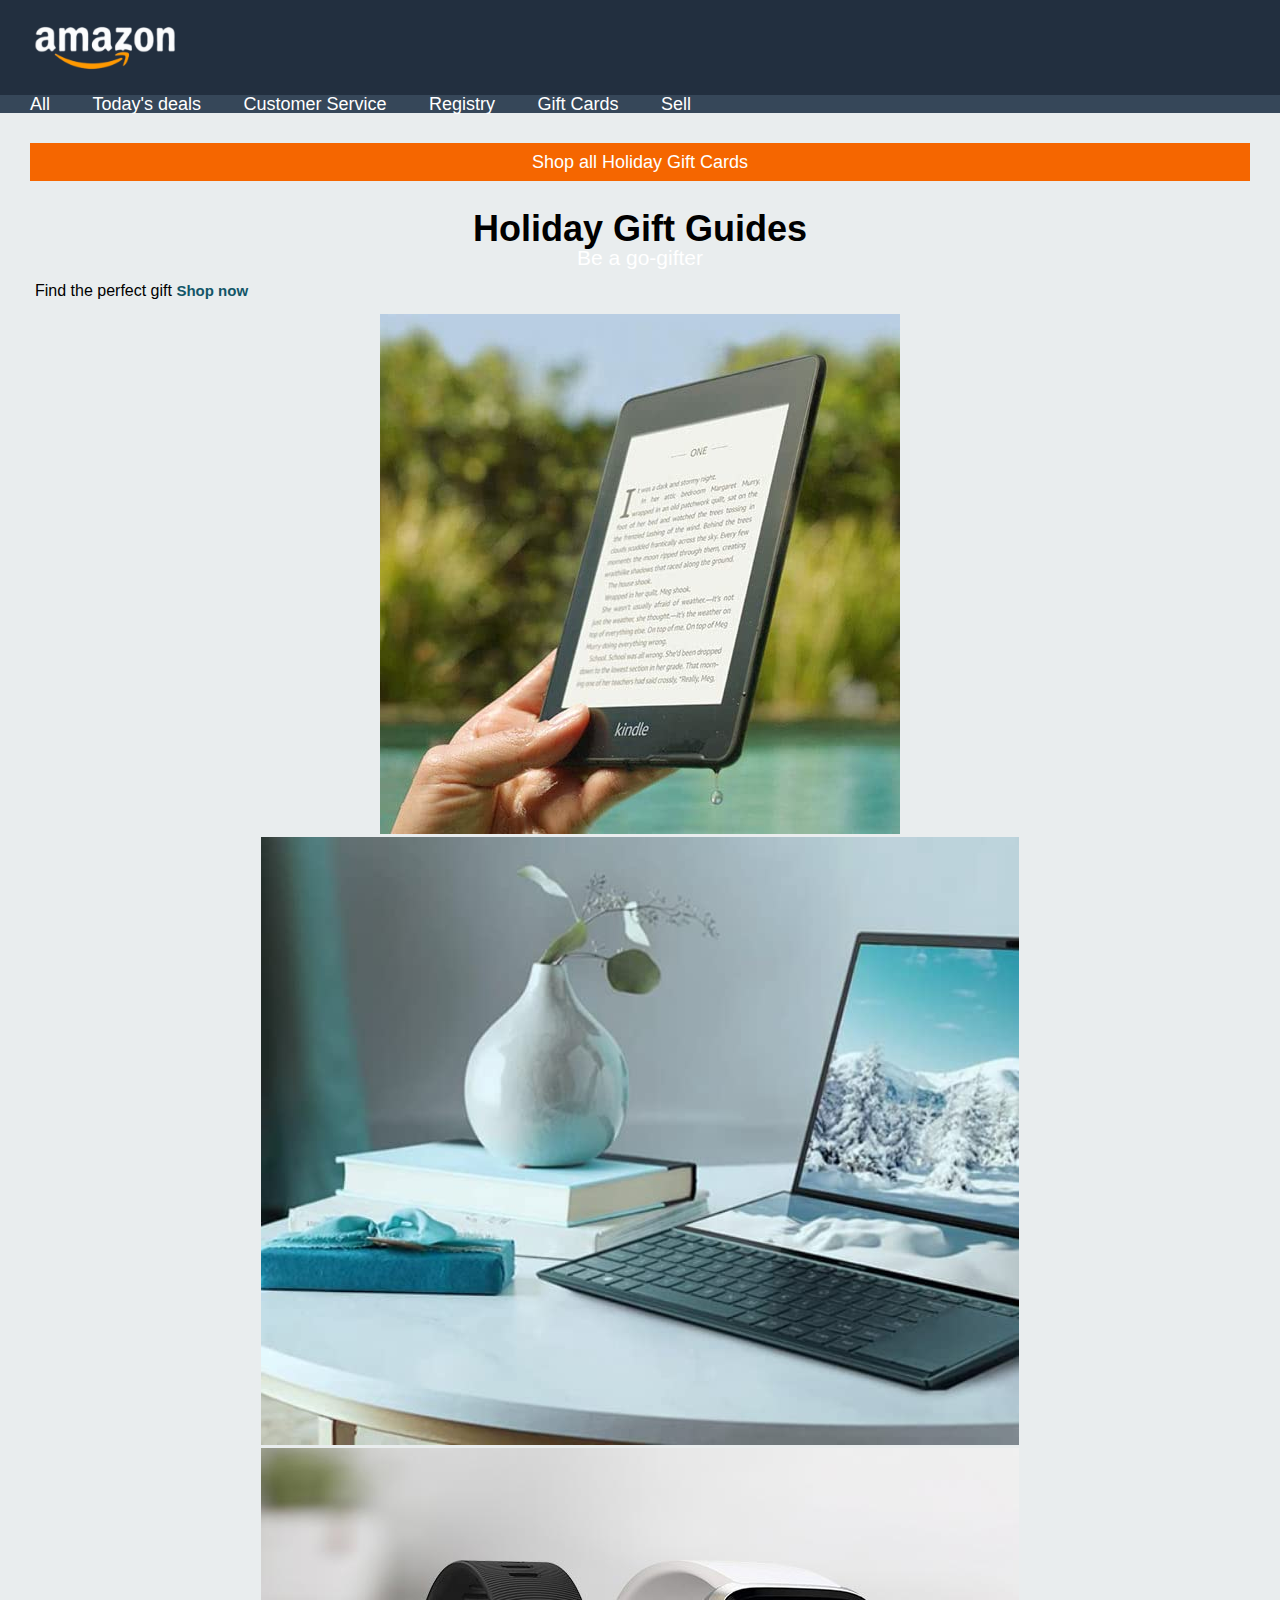
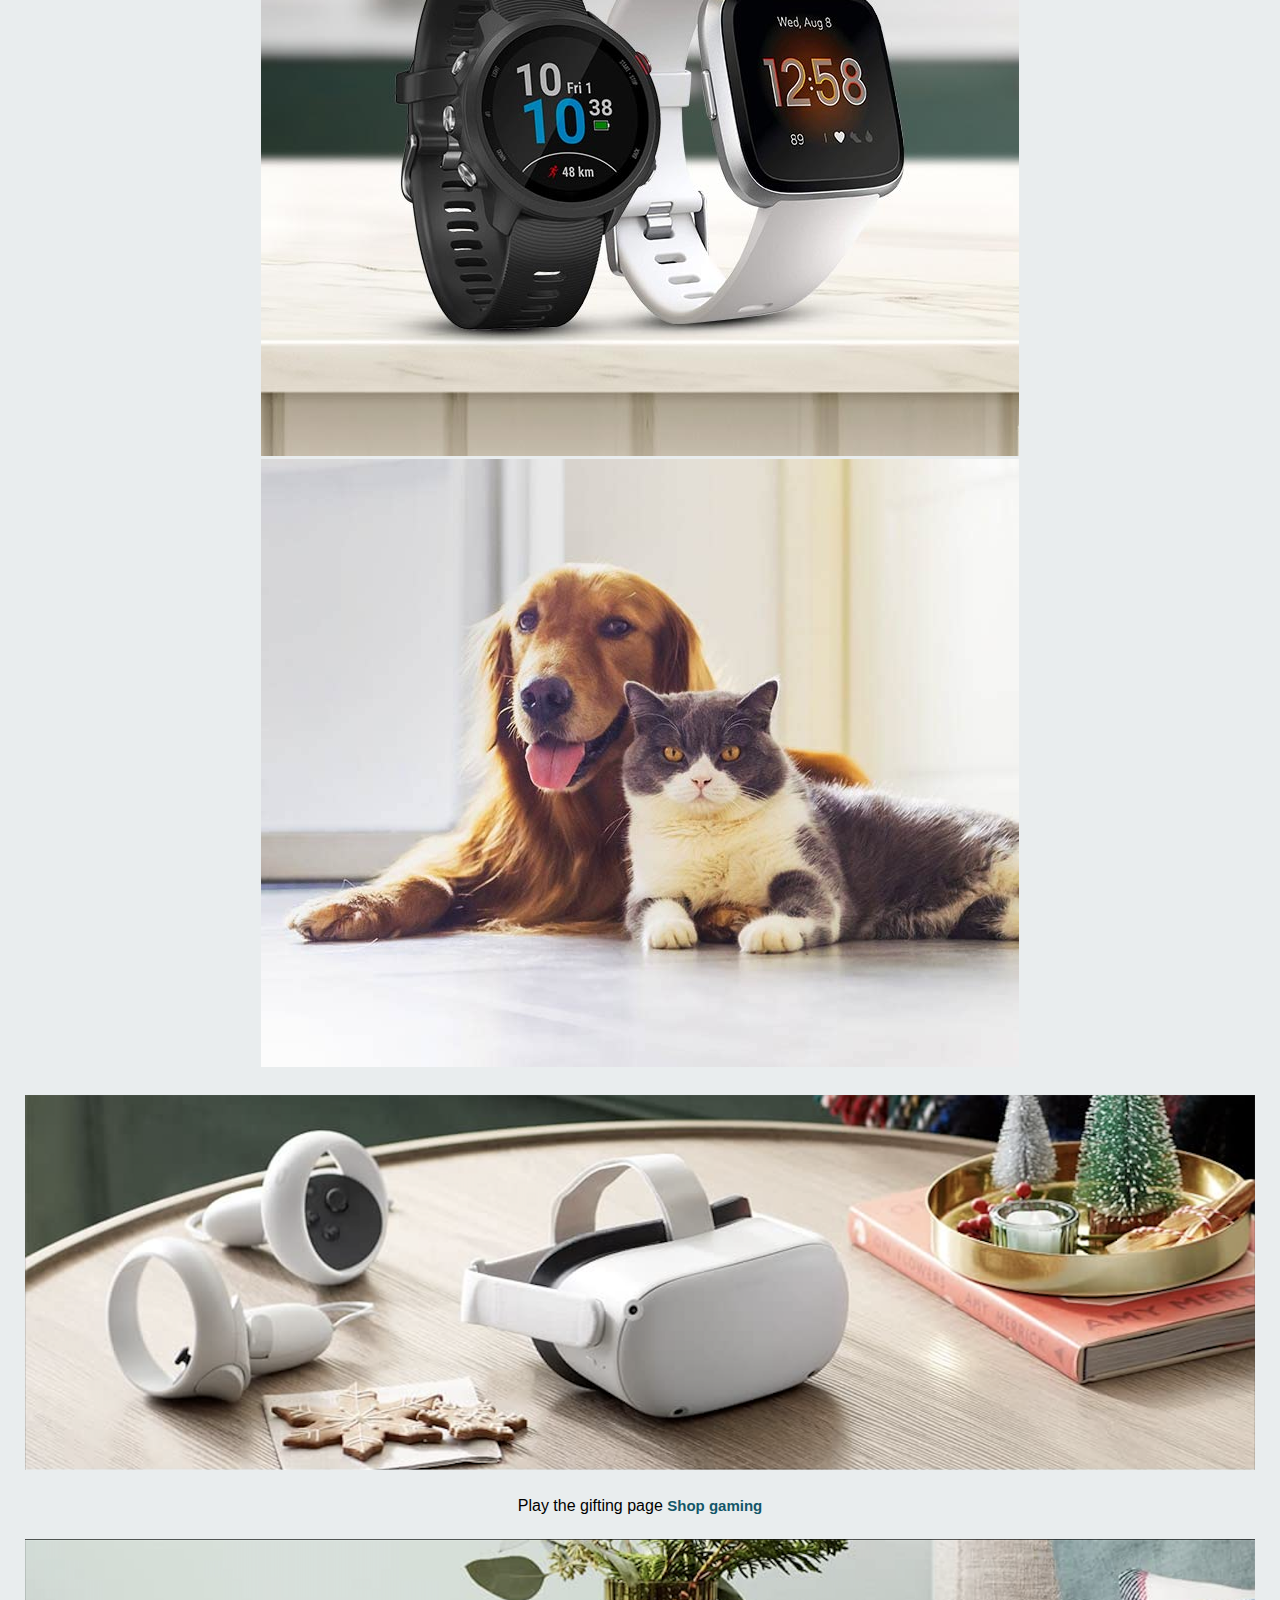
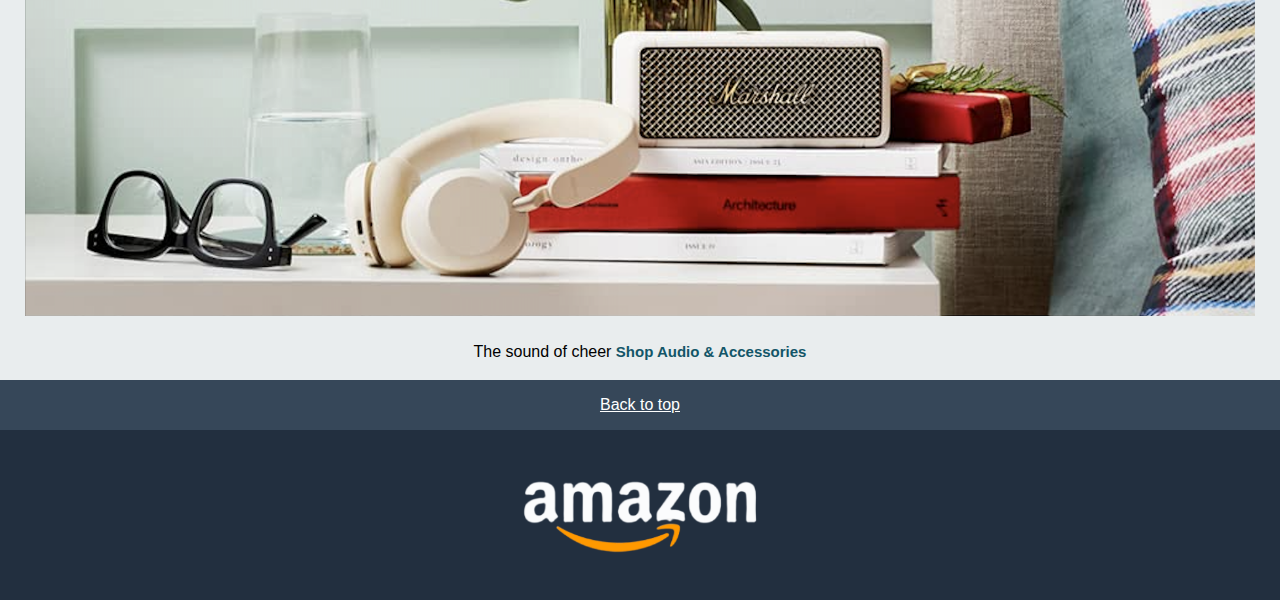
<file: index.html>
<!DOCTYPE html>
<html lang="en">
  <head>
    <meta charset="UTF-8" />
    <meta name="viewport" content="width=device-width, initial-scale=1.0" />
    <link rel="stylesheet" type="text/css" href="/Amazon Page/assets/css/reset.css" />
    <link rel="stylesheet" type="text/css" href="/Amazon Page/assets/css/style.css" />

    <title>Document</title>
  </head>
  <body>
    <header>
      <div class="logo"><img src="/Amazon Page/assets/images/logo.png" alt="amazon-logo" /></div>
      <div class="navbar">
        <ul>
          <li>All</li>
          <li>Today's deals</li>
          <li>Customer Service</li>
          <li>Registry</li>
          <li>Gift Cards</li>
          <li>Sell</li>
        </ul>
      </div>
    </header>
    <main>
      <div class="orange"><p>Shop all Holiday Gift Cards</p></div>
      <div class="gift-guides">
        <h1>Holiday Gift Guides</h1>
        <p>Be a go-gifter</p>
      </div>
      <div class="cards">
        <p class="p-cards">Find the perfect gift <a class="shop-now" href="#">Shop now</a></p>
        <img src="/Amazon Page/assets/images/img_1.jpg" alt="Pad-img" />
        <img src="/Amazon Page/assets/images/img_2.jpg" alt="Laptop-img" />
        <img src="/Amazon Page/assets/images/img_3.jpg" alt="Watches-img" />
        <img src="/Amazon Page/assets/images/img_4.jpg" alt="Dog&Cat-img" />
      </div>
      <figure>
        <img class="visor-img" src="./Amazon Page/assets/images/img_9.png" alt="Visor-img" />
        <figcaption>Play the gifting page <a class="link" href="#">Shop gaming</a></figcaption>
      </figure>
      <figure>
        <img class="headphone-img" src="./Amazon Page/assets/images/img_10.png" alt="Headphone-img" />
        <figcaption><bold>The sound of cheer</bold> <a class="link" href="#">Shop Audio & Accessories</a></figcaption>
      </figure>
      <div class="back-tt">
        <a class="back-text" href="#top">Back to top</a>
      </div>

      <footer>
        <img class="footer-logo" src="/Amazon Page/assets/images/logo.png" alt="amazon-logo" />
      </footer>
    </main>
  </body>
</html>
</file>
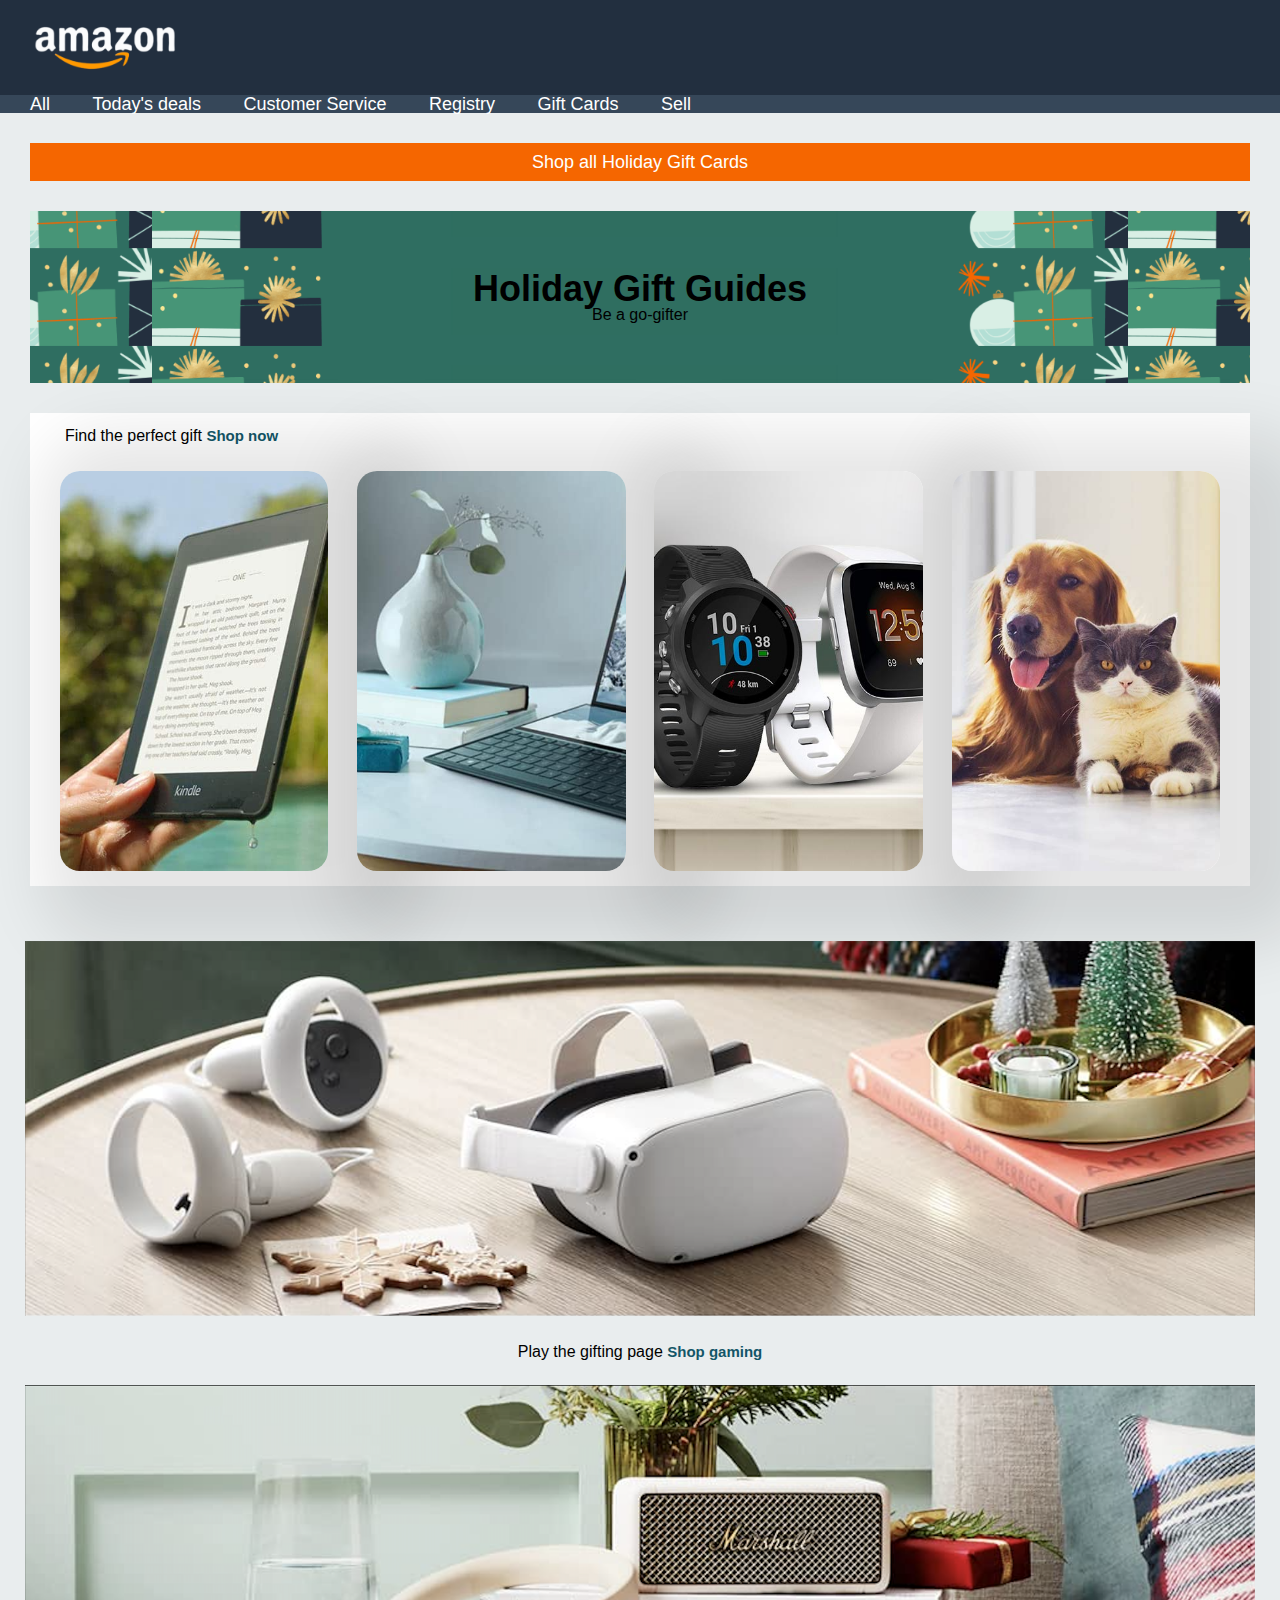
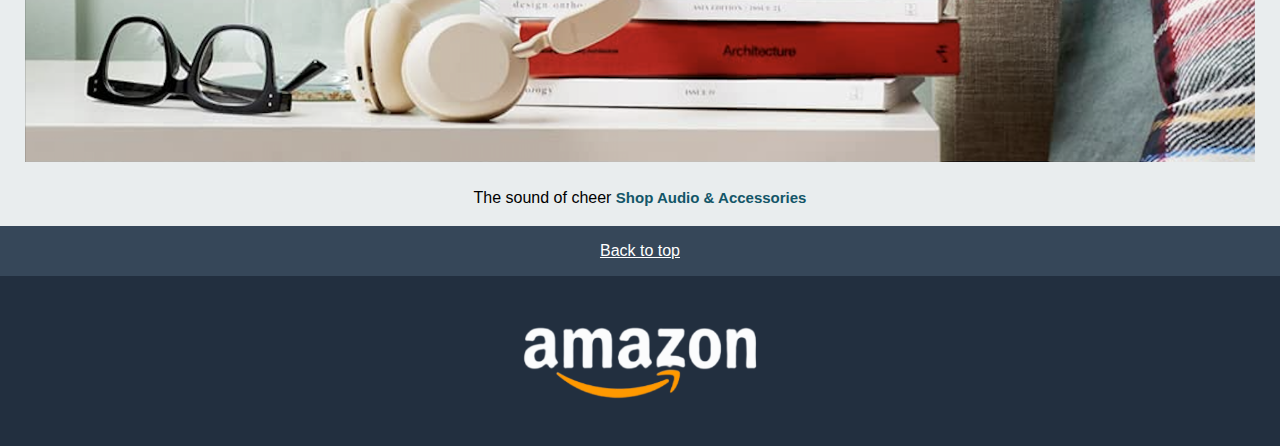
<file: Amazon Page/index.html>
<!DOCTYPE html>
<html lang="en">
  <head>
    <meta charset="UTF-8" />
    <meta name="viewport" content="width=device-width, initial-scale=1.0" />
    <link rel="stylesheet" type="text/css" href="./assets/css/reset.css" />
    <link rel="stylesheet" type="text/css" href="./assets/css/style.css" />

    <title>Document</title>
  </head>
  <body>
    <header>
      <div class="logo"><img src="./assets/images/logo.png" alt="amazon-logo" /></div>
      <div class="navbar">
        <ul>
          <li>All</li>
          <li>Today's deals</li>
          <li>Customer Service</li>
          <li>Registry</li>
          <li>Gift Cards</li>
          <li>Sell</li>
        </ul>
      </div>
    </header>
    <main>
      <div class="orange"><p>Shop all Holiday Gift Cards</p></div>
      <div class="holiday-gift-guides">
        <h1>Holiday Gift Guides</h1>
        <p>Be a go-gifter</p>
      </div>
      <div class="cards-box">
        <h2 class="p-cards">Find the perfect gift <a class="shop-now" href="#">Shop now</a></h2>
        <img class="img-card" src="./assets/images/img_1.jpg" alt="Pad-img" />
        <img class="img-card" src="./assets/images/img_2.jpg" alt="Laptop-img" />
        <img class="img-card" src="./assets/images/img_3.jpg" alt="Watches-img" />
        <img class="img-card" src="./assets/images/img_4.jpg" alt="Dog&Cat-img" />
      </div>
      <figure>
        <img class="visor-img" src="./assets/images/img_9.png" alt="Visor-img" />
        <figcaption>Play the gifting page <a class="link" href="#">Shop gaming</a></figcaption>
      </figure>
      <figure>
        <img class="headphone-img" src="./assets/images/img_10.png" alt="Headphone-img" />
        <figcaption><bold>The sound of cheer</bold> <a class="link" href="#">Shop Audio & Accessories</a></figcaption>
      </figure>
      <div class="back-tt">
        <a class="back-text" href="#top">Back to top</a>
      </div>

      <footer>
        <img class="footer-logo" src="./assets/images/logo.png" alt="amazon-logo" />
      </footer>
    </main>
  </body>
</html>
</file>
<file: Amazon Page/assets/css/style.css>
* {
  box-sizing: border-box;
  padding-left: 0;
  margin: 0;
}
h1 {
  font-weight: bold;
  font-size: 36px;
  color: white;
}
h1,
h2,
h3,
h4,
h5,
h6,
p {
  color: black;
}
body {
  font-family: Arial, Helvetica, sans-serif;
  background-color: #e9edee;
}

.logo {
  background-color: #222f3f;
  padding: 20px;
}
.logo img {
  width: 150px;
  margin-left: 10px;
}
main {
  text-align: center;
}

ul {
  background-color: #364759;
}
li {
  display: inline-block;
  margin-right: 8px;
  color: white;
  font-size: 18px;
  margin-left: 30px;
}
.orange {
  text-align: center;
  font-size: 18px;
  background-color: #f56600;
  margin: 30px;
  padding: 10px;
}
.orange p {
  color: white;
}
.holiday-gift-guides {
  background-image: url(../images/bg-image.png);
  background-size: 80%;
  background-repeat: repeat;
  padding: 60px;
  margin: 30px;
  text-align: center;
  background-position: center;
}
.holiday-gift-guidesh1 {
  margin-bottom: 20px;
  color: white;
}
.gift-guides p {
  color: white;
  font-size: 21px;
}

.shop-now {
  color: #135668;
  font-size: 15px;
  font-weight: 700;
  text-decoration: none;
}
.cards-box {
  background-color: white;
  margin: 30px;
}
.cards-box img {
  max-width: 22%;
  height: 400px;
  width: 350px;
  object-fit: cover;
  border-radius: 20px;
  margin-inline: auto;
  margin: 1%;
}
.img-card {
  box-shadow: 39px 18px 64px 55px rgba(0, 0, 0, 0.1);
}

.p-cards {
  text-align: left;
  padding: 15px;
  margin-left: 20px;
}
.visor-img {
  width: 100%;
  height: 100%;
  padding: 25px;
}
.headphone-img {
  width: 100%;
  height: 100%;
  padding: 25px;
}
.link {
  color: #135668;
  font-size: 15px;
  font-weight: 700;
  text-decoration: none;
}
.back-tt {
  background-color: #364759;
  text-align: center;
  margin-top: 20px;
  padding: 17px;
}
.back-text {
  color: white;
}
footer {
  background-color: #222f3f;
  text-align: center;
}
.footer-logo {
  width: 250px;
  text-align: center;
  margin: 40px;
}
</file>
